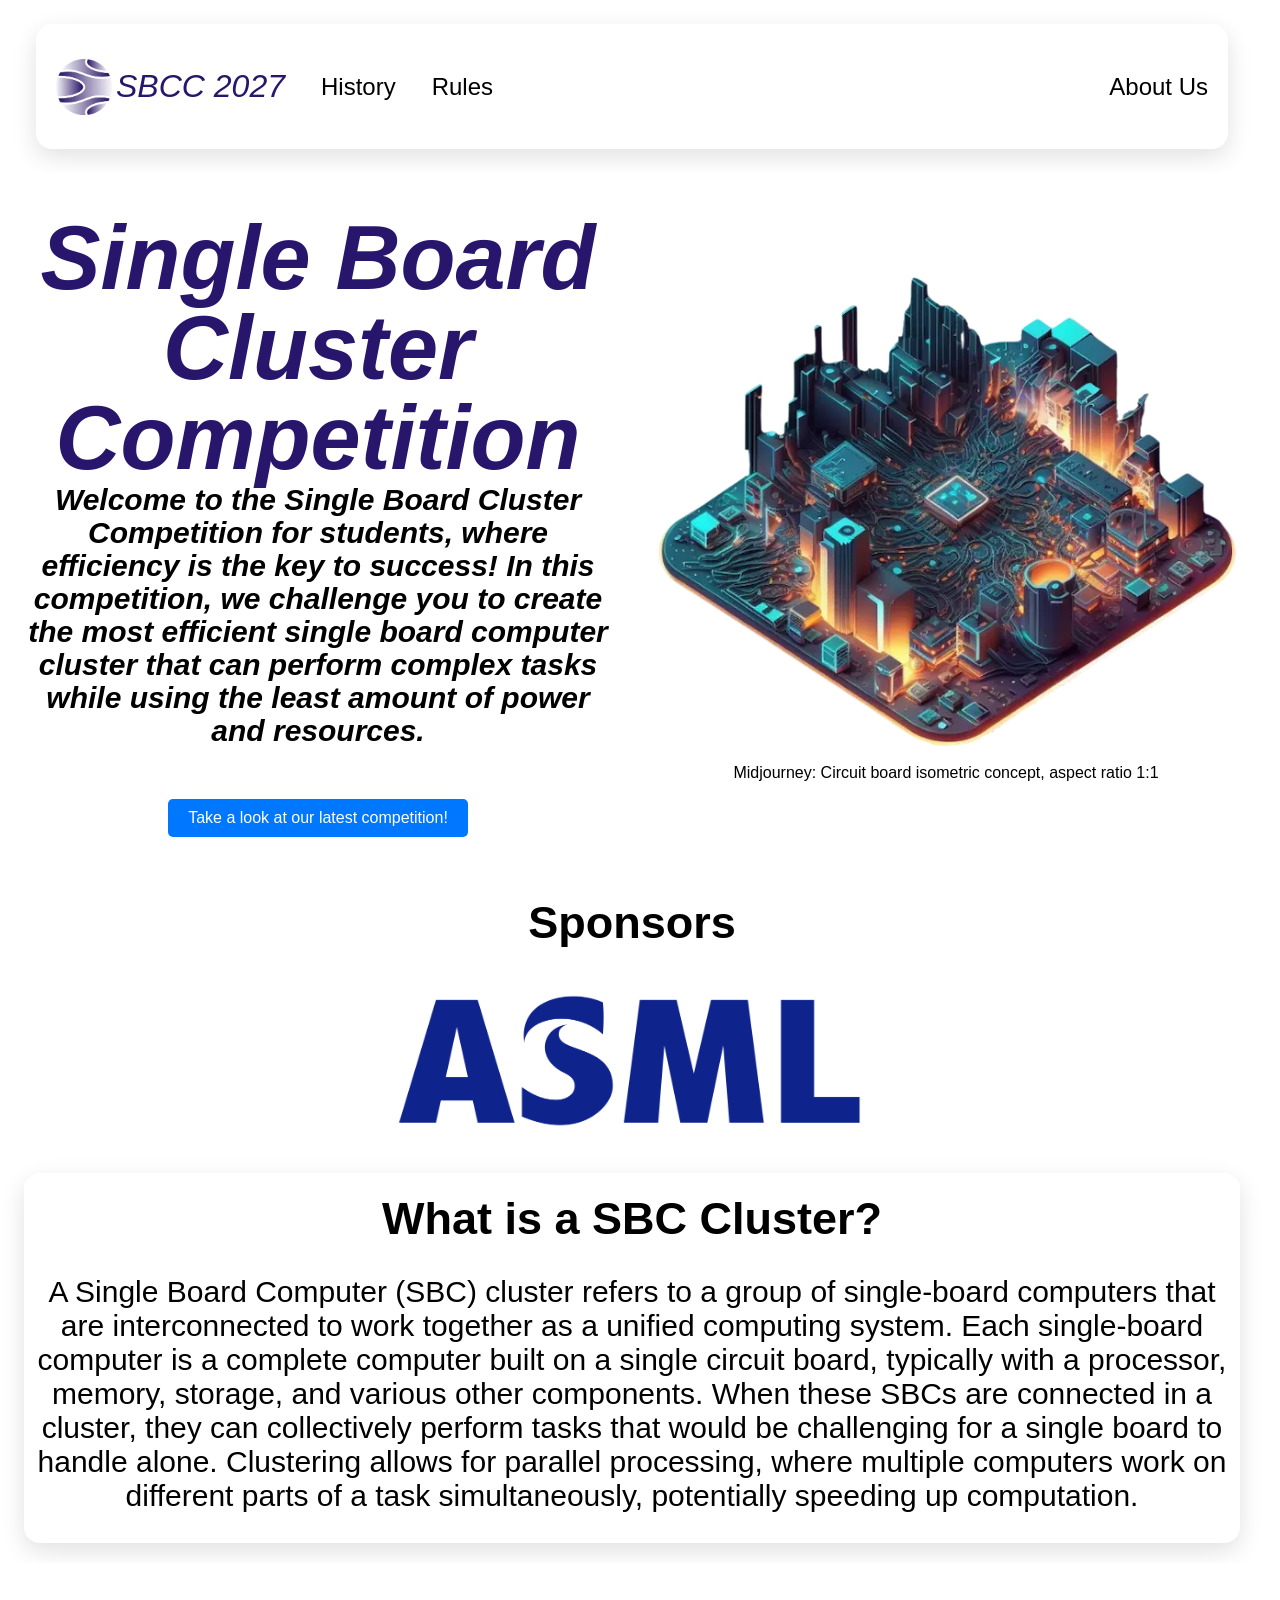
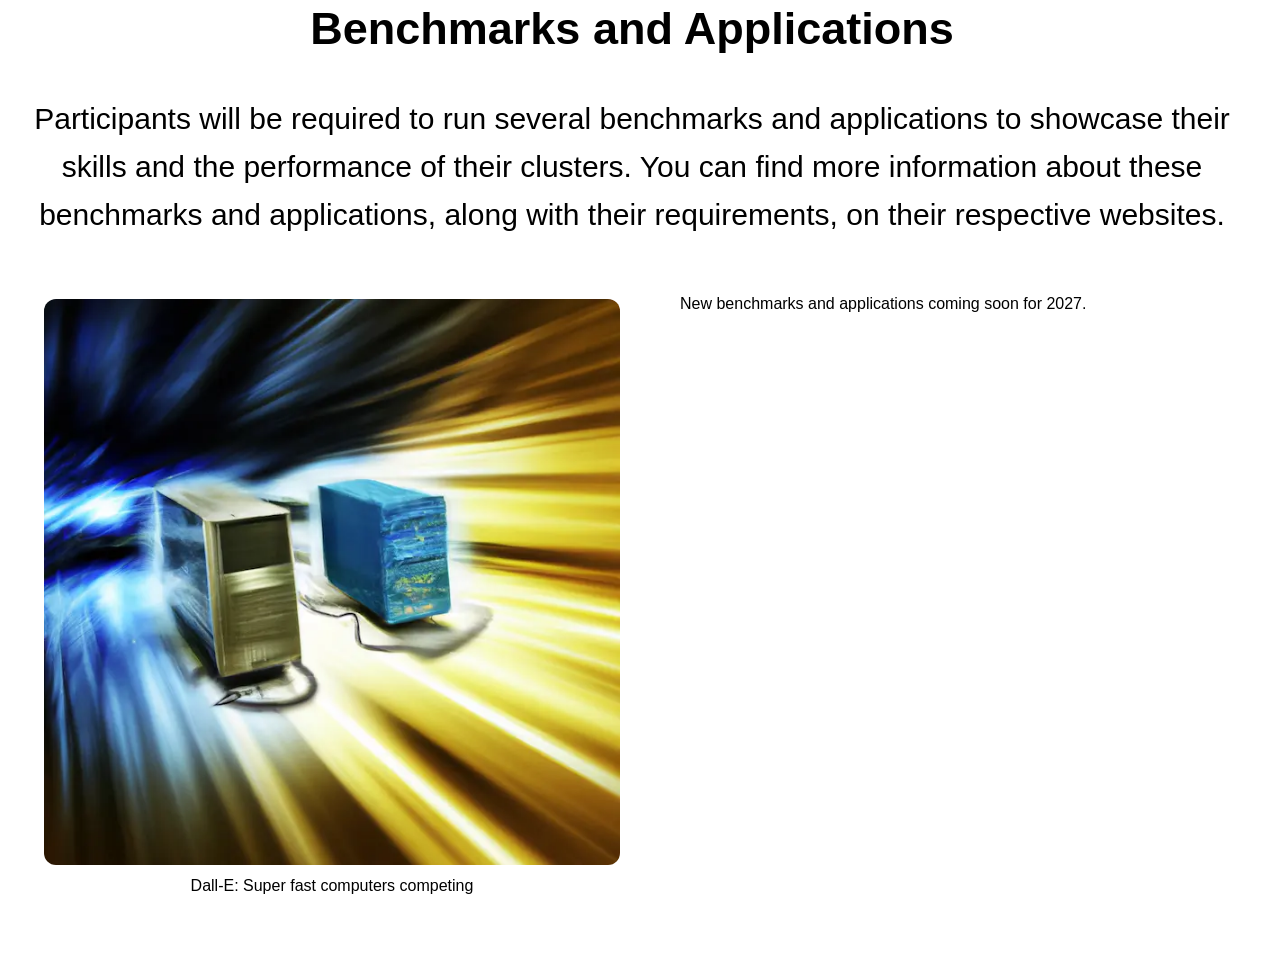
<file: index.html>
<!DOCTYPE html>
<html>
  <head>
    <meta http-equiv="refresh" content="0; url='main-page.html'" />
  </head>
  <body>
    <p>Please wait, redirecting to <a href="main-page.html">main-page.html</a>...</p>
  </body>
</html>
</file>
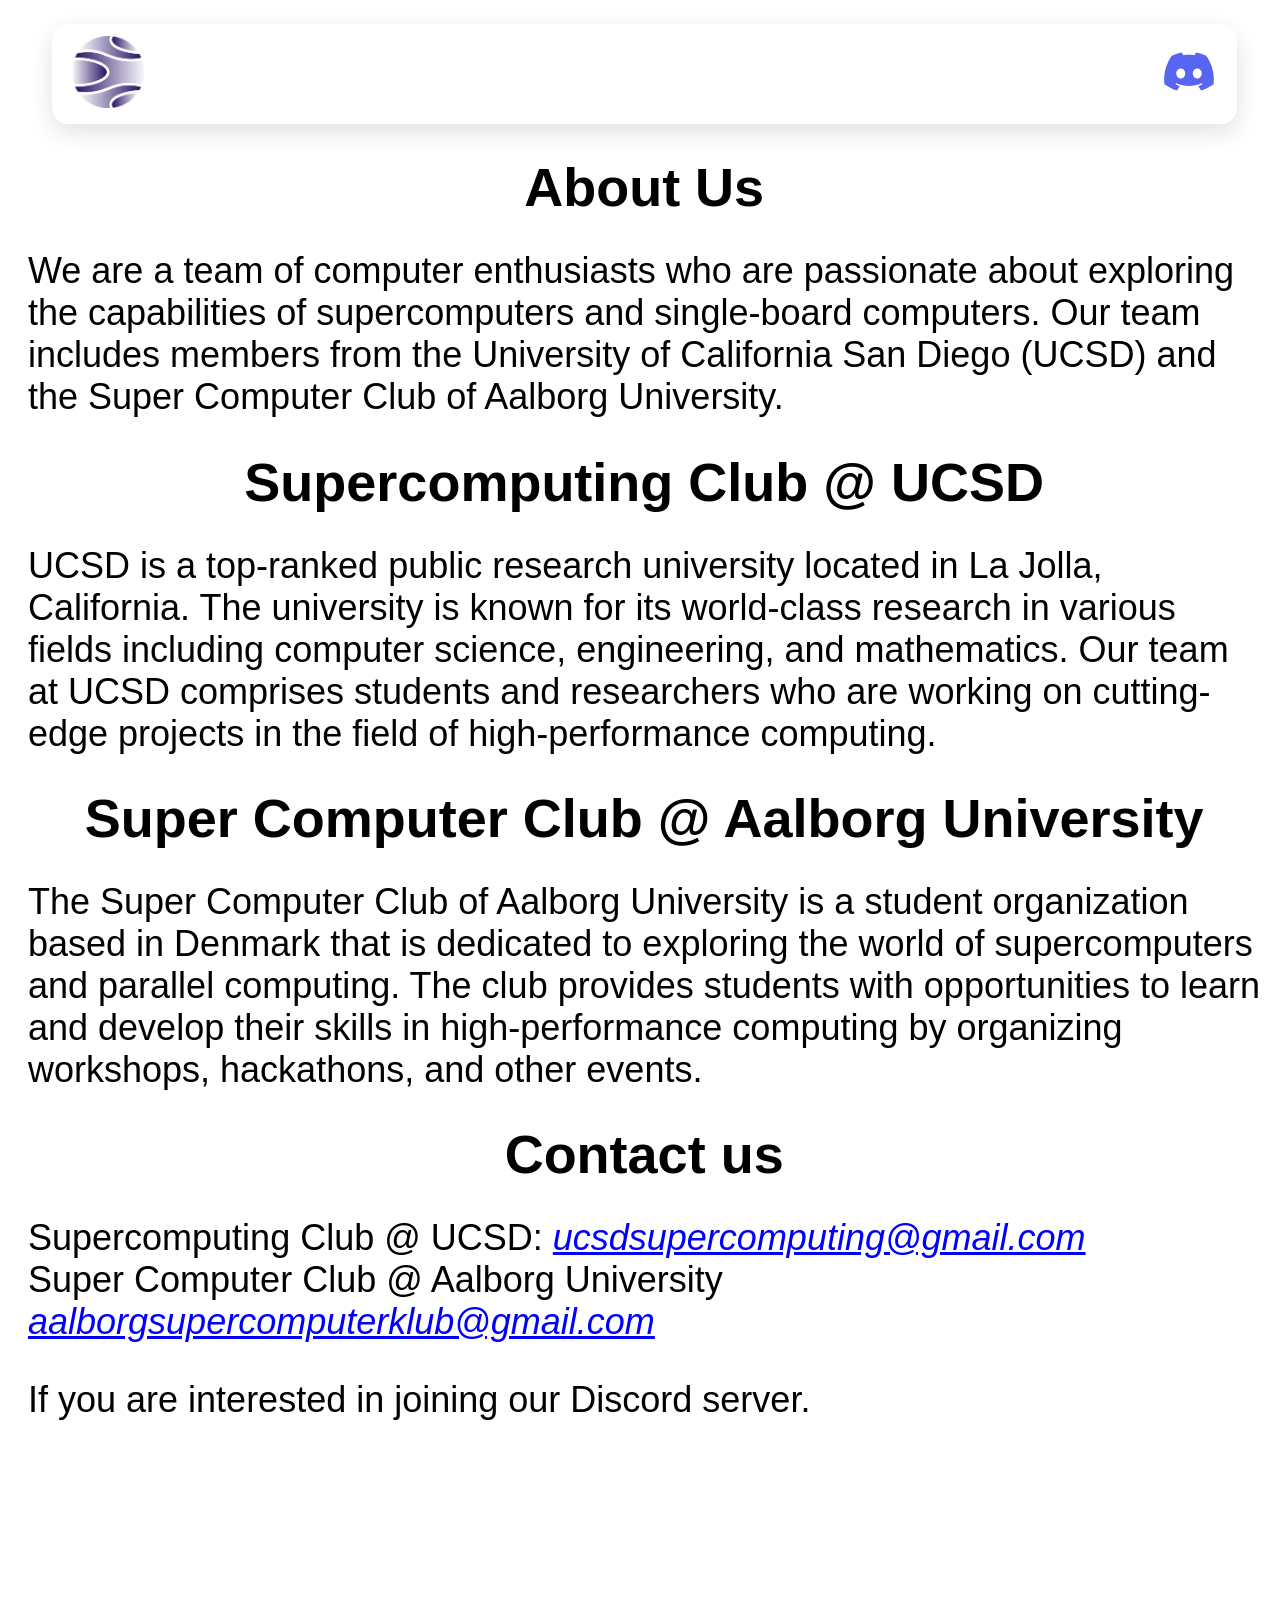
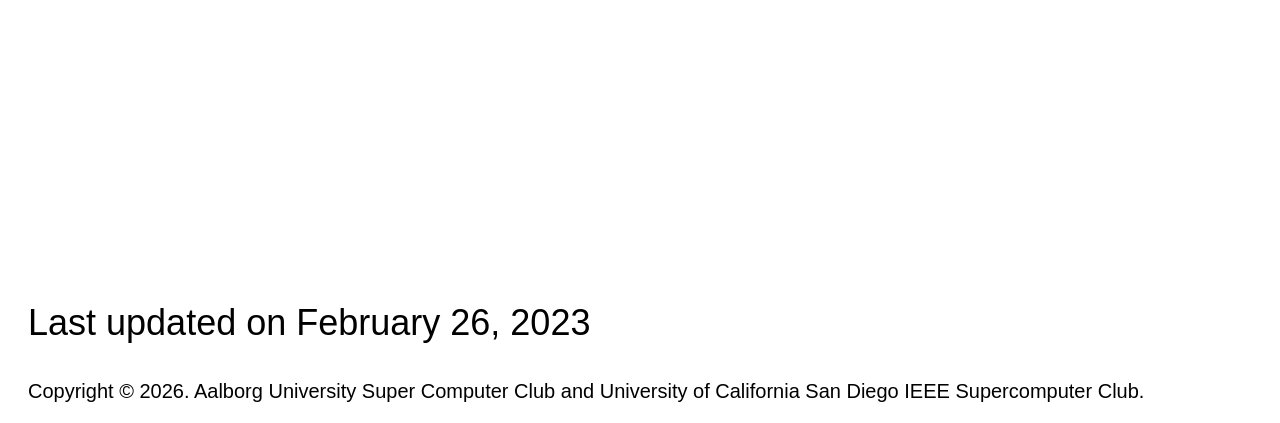
<file: about-us-page.html>
<!DOCTYPE html>
<html>
    <head>
        <meta charset = "UTF-8">
        <meta name = "description" content = "Rules for SBCC">
        <link rel = "icon" href = "./assets/favicon.jpg">
        <link rel="stylesheet" href = "./css/about-us-page.css">
        <script src="./components/about-us.js" defer></script>
        <title>About Us</title>
    </head>
    <body>
        <nav>
            <a href="./main-page.html">
                <img src="./assets/favicon.jpg">
            </a>
            <div>
                <!--
                    <a href="https://github.com/Single-Board-Cluster-Competition/new-sbcc-site">
                        <img src="./assets/github-logo.svg">
                    </a>
                -->
                <a href="https://discord.gg/A4yjvrhKHe">
                    <img src="./assets/discord-logo.svg">
                </a>
            </div>
        </nav>
        <h1>
            About Us
        </h1>
        <p>
            We are a team of computer enthusiasts who are passionate about exploring the capabilities of supercomputers and single-board computers. Our team includes members from the University of California San Diego (UCSD) and the Super Computer Club of Aalborg University.
        </p>
        <h1>
            Supercomputing Club @ UCSD
        </h1>
        <p>
            UCSD is a top-ranked public research university located in La Jolla, California. The university is known for its world-class research in various fields including computer science, engineering, and mathematics. Our team at UCSD comprises students and researchers who are working on cutting-edge projects in the field of high-performance computing.
        </p>
        <h1>
            Super Computer Club @ Aalborg University
        </h1>
        <p>
            The Super Computer Club of Aalborg University is a student organization based in Denmark that is dedicated to exploring the world of supercomputers and parallel computing. The club provides students with opportunities to learn and develop their skills in high-performance computing by organizing workshops, hackathons, and other events.
        </p>
        <h1>
            Contact us
        </h1>
        <!--
        <h2>
            Emails
        </h2>
        -->
        <p id="emails">
            Supercomputing Club @ UCSD: <a href="ucsdsupercomputing@gmail.com">ucsdsupercomputing@gmail.com</a>
            <br>
            Super Computer Club @ Aalborg University <a href="aalborgsupercomputerklub@gmail.com">aalborgsupercomputerklub@gmail.com</a>
        </p>
        <section id="join-us">
            <p>
                If you are interested in joining our Discord server.
            </p>
            <a href="https://discord.gg/A4yjvrhKHe">
                <img src="./assets/join-us-on-discord.svg">
            </a>
        </section>
        <!--
            <iframe src="https://discord.com/widget?id=1462340210120720386&theme=dark" width="350" height="500" allowtransparency="true" frameborder="0" sandbox="allow-popups allow-popups-to-escape-sandbox allow-same-origin allow-scripts"></iframe>
        -->
        <p>
            Last updated on <time>February 26, 2023</time>
        </p>
        <footer>
            <p>
                Copyright © 2026. Aalborg University Super Computer Club and University of California San Diego IEEE Supercomputer Club.
            </p>
        </footer>
    </body>
</html>
</file>
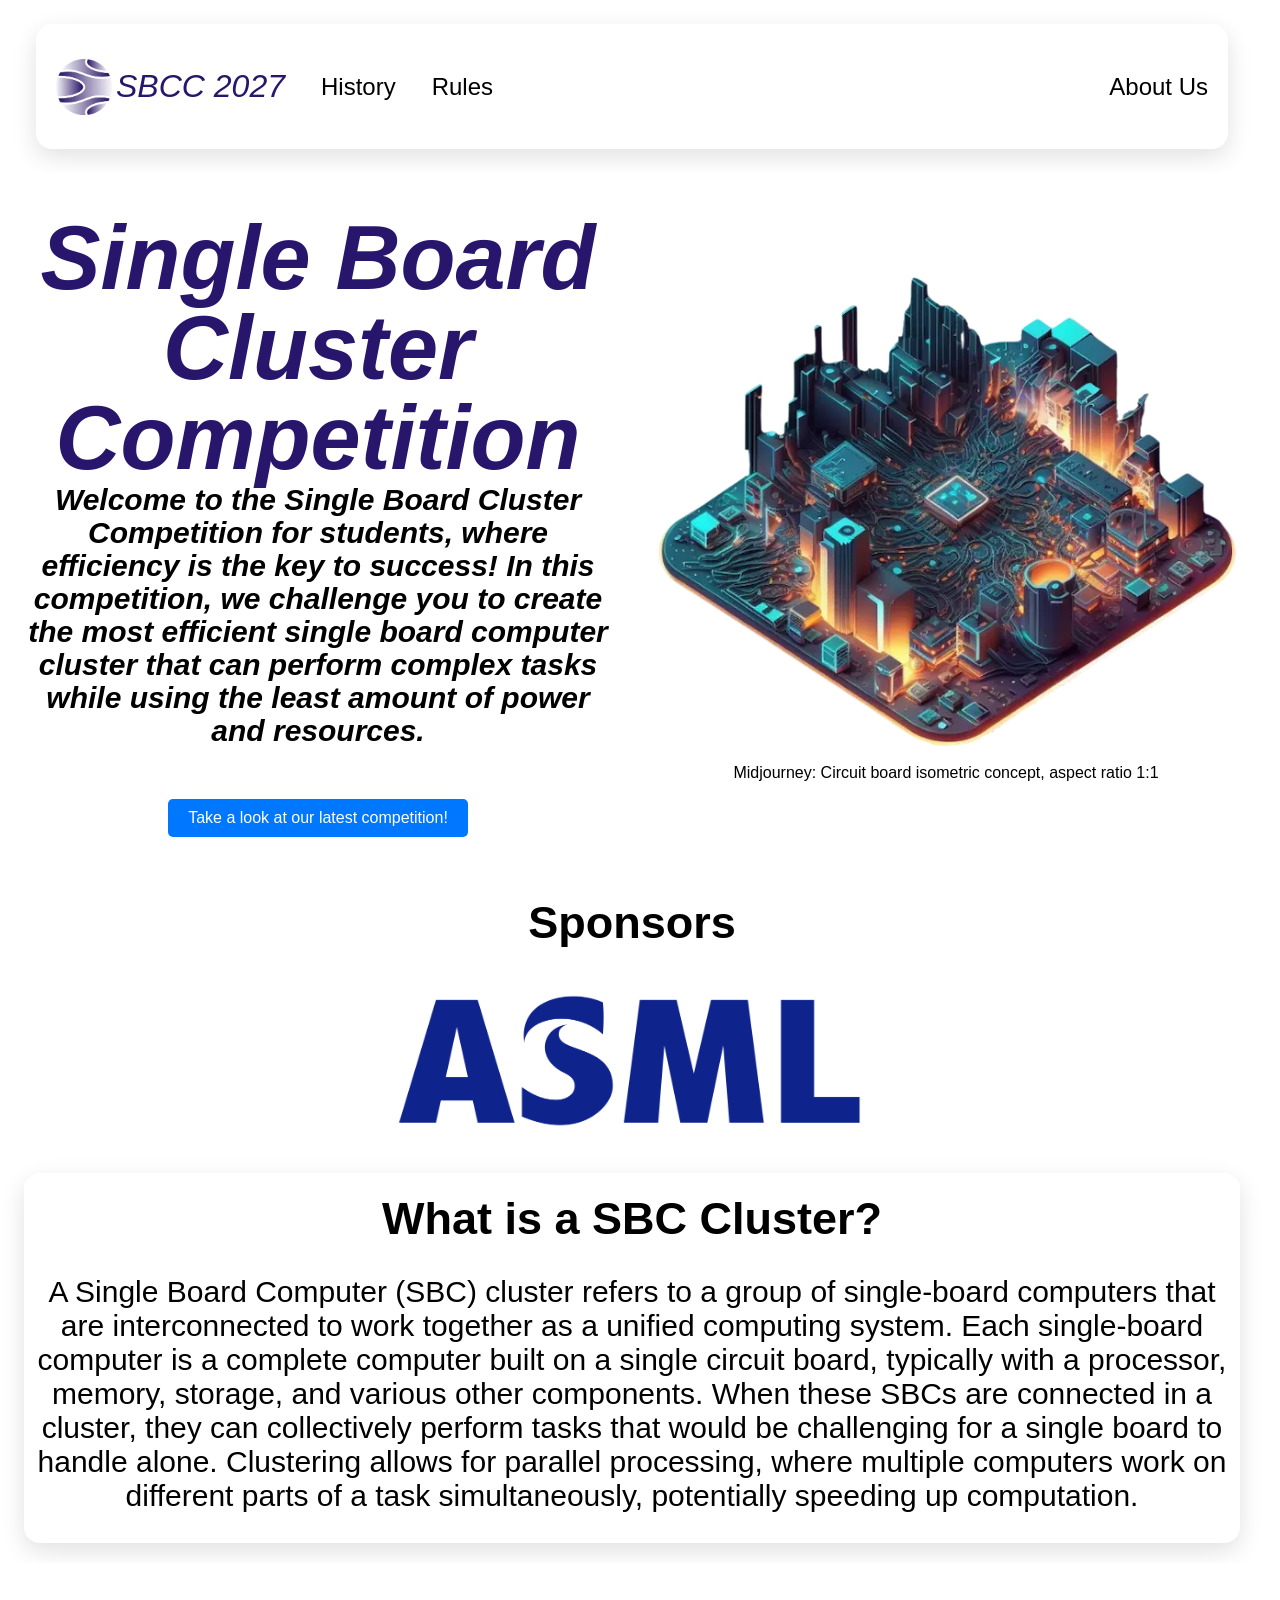
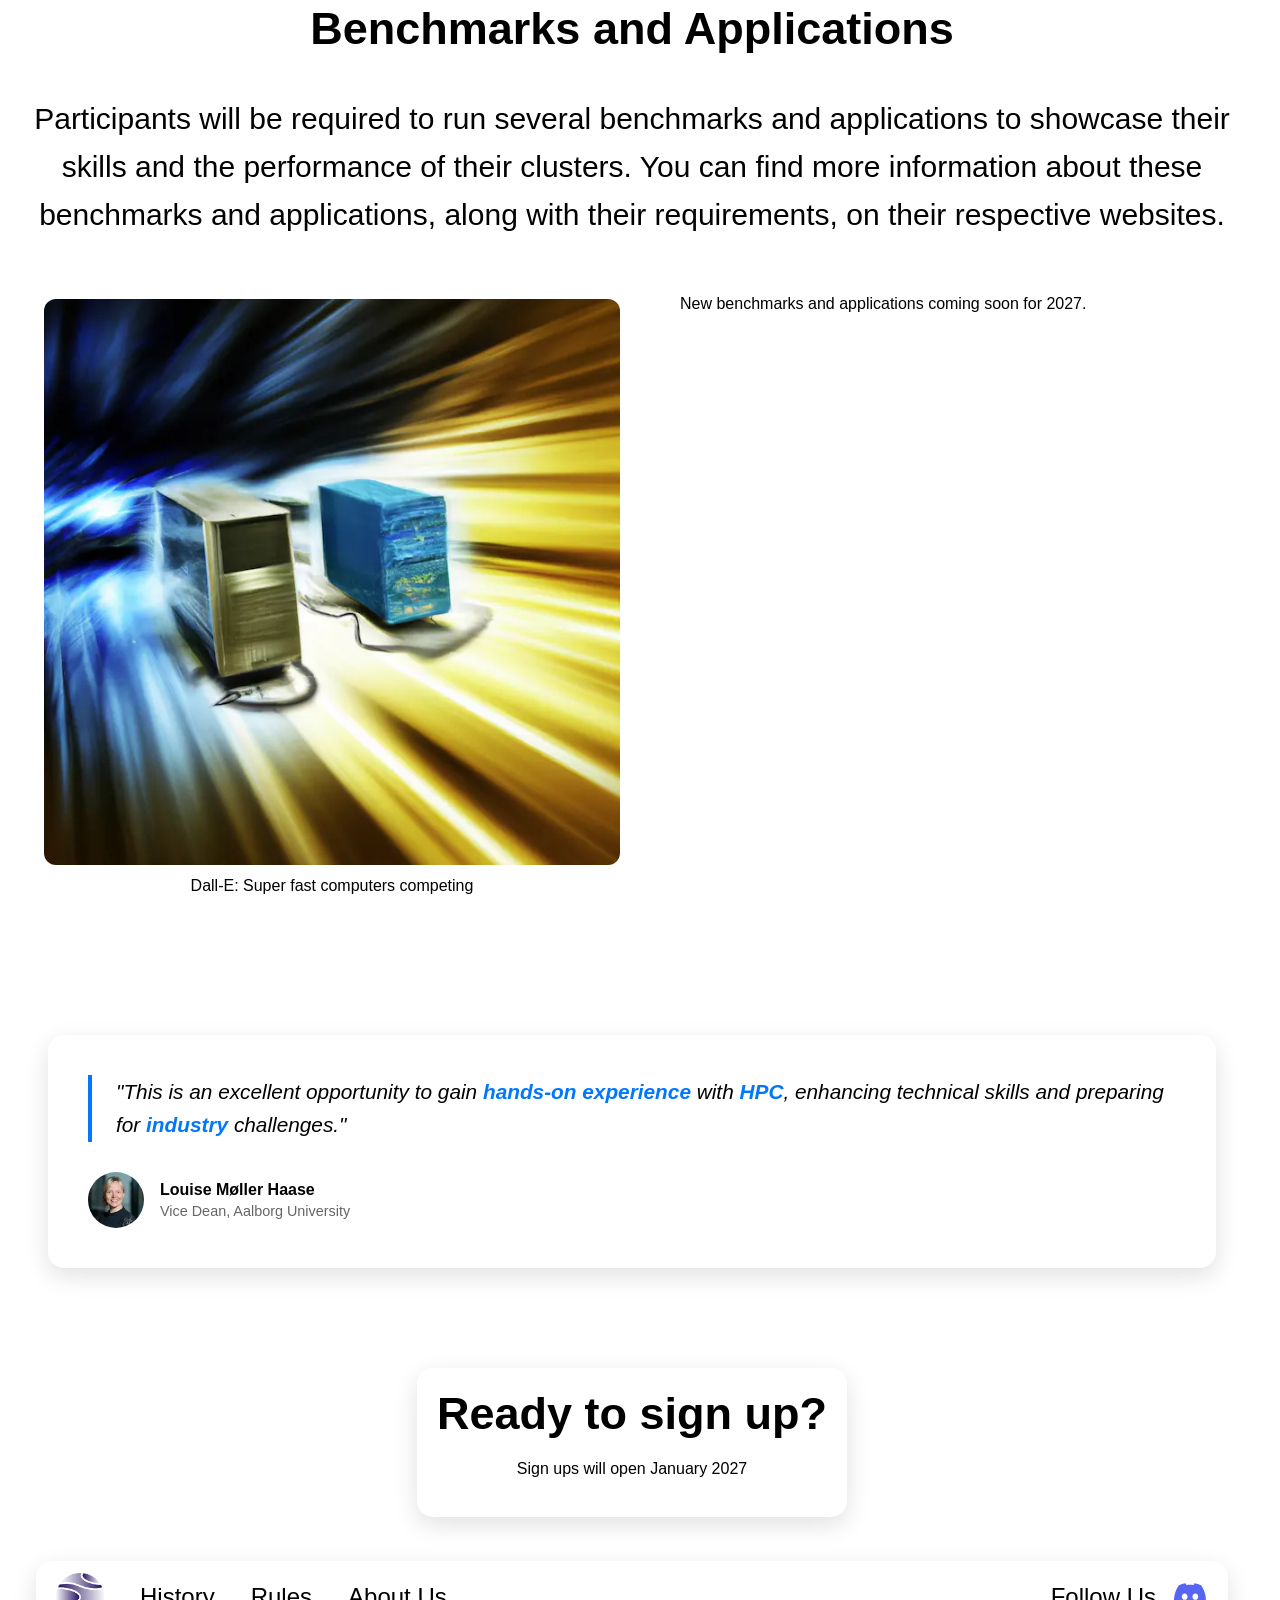
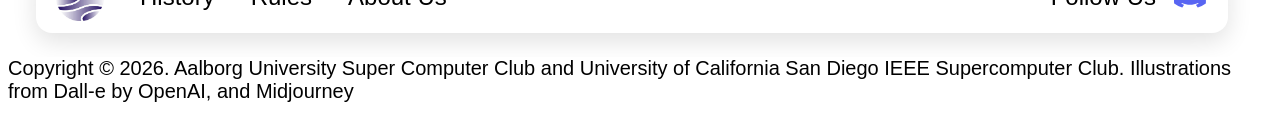
<file: main-page.html>
<!DOCTYPE html>
<html>
    <head>
        <meta charset = "UTF-8">
        <meta name = "description" content = "Single Board Cluster Competition">
        <link rel = "icon" href = "./assets/favicon.jpg">
        <link rel="stylesheet" href="./css/main-page.css">
        <title>Single Board Cluster Competition</title>
    </head>
    <body>
        <nav id="top-nav">
            <a href="">
                <img src="./assets/favicon.jpg">
                <p>SBCC 2027</p>
            </a>
            <a href="./history-page.html">
                History
            </a>
            <a href="./rules-page.html">
                Rules
            </a>
            <a href="./about-us-page.html">
                About Us
            </a>
            <!-- Registration will reopen for the 2027 competition.
            <a href="https://forms.gle/pAEo8AmfPjFDCdcY8">
                <button>
                    Register ↗
                </button>
            </a>
            -->
        </nav>
        <main>
            <section id="introduction">
                <div>
                    <h1>
                        Single Board Cluster Competition

                    <p>
                        Welcome to the Single Board Cluster Competition for students, where efficiency is the key to success! 
                        In this competition, we challenge you to create the most efficient single board computer cluster that can perform complex tasks while using the least amount of power and resources.
                    </p>
                    <a href="https://single-board-cluster-competition.github.io/sbcc26-competition-site/">
                        <button>
                            Take a look at our latest competition!
                        </button>
                    </a>
                </div>
                <div>
                    <img src="./assets/sbc-logo.webp">
                    <caption>
                        Midjourney: Circuit board isometric concept, aspect ratio 1:1
                    </caption>
                </div>
            </section>
            <section id="sponsors">
                <h2>
                    Sponsors
                </h2>
                <div>
                    <a href="https://www.asml.com/">
                        <img src="./assets/sponsors/asml-logo.png">
                    </a>
                </div>
            </section>
            <!--
                 <section id="cluster-requirements">
                    <h2>
                        Cluster Requirements
                    </h2>
                    <p>
                        To ensure a level playing field for all participants, the competition has a few rules and requirements. 
                        Participants are not allowed to use Apple M1-M4 processors, and their clusters must have a minimum of 4 sockets. 
                        MPI is required, and there is a power limit of <b>250 watts</b> and a cost limit of <b>$6,000</b>.
                    </p>
                </section>
            -->
            <section id="sbc-cluster">
                <h2>
                    What is a SBC Cluster?
                </h2>
                <p>
                    A Single Board Computer (SBC) cluster refers to a group of single-board computers that are interconnected to work together as a unified computing system. 
                    Each single-board computer is a complete computer built on a single circuit board, typically with a processor, memory, storage, and various other components. 
                    When these SBCs are connected in a cluster, they can collectively perform tasks that would be challenging for a single board to handle alone. 
                    Clustering allows for parallel processing, where multiple computers work on different parts of a task simultaneously, potentially speeding up computation.
                </p>
            </section>
            <!--
                <section>
                    <h2>
                        When and Where?
                    </h2>
                    <p>
                        Date: 
                        Remote participation is also possible.
                    </p>
                </section>
            -->
            <section id="bench-apps">
                <h2>
                    Benchmarks and Applications
                </h2>
                <p>
                    Participants will be required to run several benchmarks and applications to showcase their skills and the performance of their clusters. 
                    You can find more information about these benchmarks and applications, along with their requirements, on their respective websites.
                </p>
                <div id="bench-apps-content">
                    <div>
                        <img src="./assets/Dall-E.webp">
                        <caption>
                            Dall-E: Super fast computers competing
                        </caption>
                    </div>
                    <div>
                        <!-- Previous competition benchmarks and applications.
                        <details>
                            <summary>
                                High Performance Linpack (HPL)
                            </summary>
                            <p>
                                A Portable Implementation of the High-Performance Linpack Benchmark for Distributed-Memory Computers
                                <br>
                                Link: 
                                <a href="https://www.netlib.org/benchmark/hpl/">
                                    https://www.netlib.org/benchmark/hpl/
                                </a> 
                            </p>
                        </details>
                        <details>
                            <summary>
                                D-LLAMA
                            </summary>
                            <p>
                                Tensor parallelism is all you need. Run LLMs on an AI cluster at home using any device.
                                <br>
                                Link: 
                                <a href="https://github.com/b4rtaz/distributed-llama">
                                    https://github.com/b4rtaz/distributed-llama
                                </a> 
                            </p>
                        </details>
                        <details>
                            <summary>
                                MDTest
                            </summary>
                            <p>
                                Evaluates parallel file system metadata performance on POSIX-compliant systems.
                                <br>
                                Link: 
                                <a href="https://wiki.lustre.org/MDTest">
                                    https://wiki.lustre.org/MDTest
                                </a> 
                            </p>
                        </details>
                        <details>
                            <summary>
                                IQ-TREE
                            </summary>
                            <p>
                                Phylogenomic analysis for massive datasets using complex evolutionary models.
                                <br>
                                Link: 
                                <a href="https://github.com/iqtree/iqtree2">
                                    https://github.com/iqtree/iqtree2
                                </a> 
                            </p>
                        </details>
                        <details>
                            <summary>
                                Mystery application
                            </summary>
                            <p>
                                A mystery application that will be revealed at the start of competition.
                                <br>
                                Link: 
                                <a href="./mystery.html">
                                    https://sbcc.sdsc.edu/mystery.html
                                </a> 
                            </p>
                        </details>
                        -->
                        <p>
                            New benchmarks and applications coming soon for 2027.
                        </p>
                    </div>
                </div>
            </section>
            <!-- FAQ content will be updated for the 2027 competition.
            <section id="faq">
                <h2>
                    Frequently Asked Questions (FAQ)
                </h2>
                <p>
                    We will be updating this section with more questions and answers as they arise.
                </p>
                <details>
                    <summary>
                        When and where is it?
                    </summary>
                    <p>
                        The competition will be held virtually from April 9th - 11th 2026. 
                    </p>
                </details>
                <details>
                    <summary>
                        What is the price limit for the hardware?
                    </summary>
                    <p>
                        6000 USD MSRP
                    </p>
                </details>
                <details>
                    <summary>
                        What is the power limit for the cluster?
                    </summary>
                    <p>
                        250 Watts
                    </p>
                </details>
                <details>
                    <summary>
                        When is the deadline for sign up?
                    </summary>
                    <p>
                        The application deadline is on the 2nd of February 2026. 
                        Your real deadline is getting hardware, and setting it up in time. 
                        After sign up you need to submit a proposal for the hardware you're going to use by the 23rd of February 2026.
                    </p>
                </details>
                <details>
                    <summary>
                        How many students can be in a team? 
                        Do all members need to be undergraduates and/or from the same university?
                    </summary>
                    <p>
                        Each team should have 4-8 members. 
                        Teams are welcome to have students from different universities. 
                        We ask that all students officially competing are undergraduates unless you are unable to meet the minimum number of team members 
                        (in this case, please reach out to the organizers prior to submitting the team application).
                    </p>
                </details>
                <details>
                    <summary>
                        Does the SBCC Committee purchase or provide hardware for the participating teams?
                    </summary>
                    <p>
                        No, each team is expected to provide their own hardware. 
                        The goal of the price limit is to encourage more hardware diversity. 
                    </p>
                </details>
            </section>
            -->
            <section id="quote">
                <blockquote>
                    "This is an excellent opportunity to gain <b>hands-on experience</b> with <b>HPC</b>, enhancing technical skills and preparing for <b>industry</b> challenges."
                </blockquote>
                <div id="quote-person">
                    <img src="./assets/Haase.png">
                    <p>
                        Louise Møller Haase
                        <span>
                            Vice Dean, Aalborg University
                        </span>
                    </p>
                </div>
            </section>
            <section id="sign-up">
                <h2>
                    Ready to sign up?
                </h2>
                <p>
                    Sign ups will open January 2027
                </p>
                <!-- Sign-up button will be reactivated when 2027 registration opens.
                <a href="https://forms.gle/pAEo8AmfPjFDCdcY8">
                    <button>
                            Sign up now
                    </button>
                </a>
                -->
            </section>
        </main>
        <footer>
            <nav id="bottom-nav">
                <a href="">
                    <img src="./assets/favicon.jpg">
                </a>
                <a href="./history-page.html">
                    History
                </a>
                <a href="./rules-page.html">
                    Rules
                </a>
                <a href="./about-us-page.html">
                    About Us
                </a>
                <div>
                    <p>
                        Follow Us
                    </p>
                    <!--
                        <a href="https://github.com/Single-Board-Cluster-Competition/new-sbcc-site">
                            <img src="./assets/github-logo.svg">
                        </a>
                    -->
                    <a href="https://discord.gg/A4yjvrhKHe">
                        <img src="./assets/discord-logo.svg">
                    </a>
                </div>
            </nav>
            <p>
                Copyright © 2026. Aalborg University Super Computer Club and University of California San Diego IEEE Supercomputer Club. Illustrations from Dall-e by OpenAI, and Midjourney
            </p>
        </footer>
    </body>
</html>
</file>
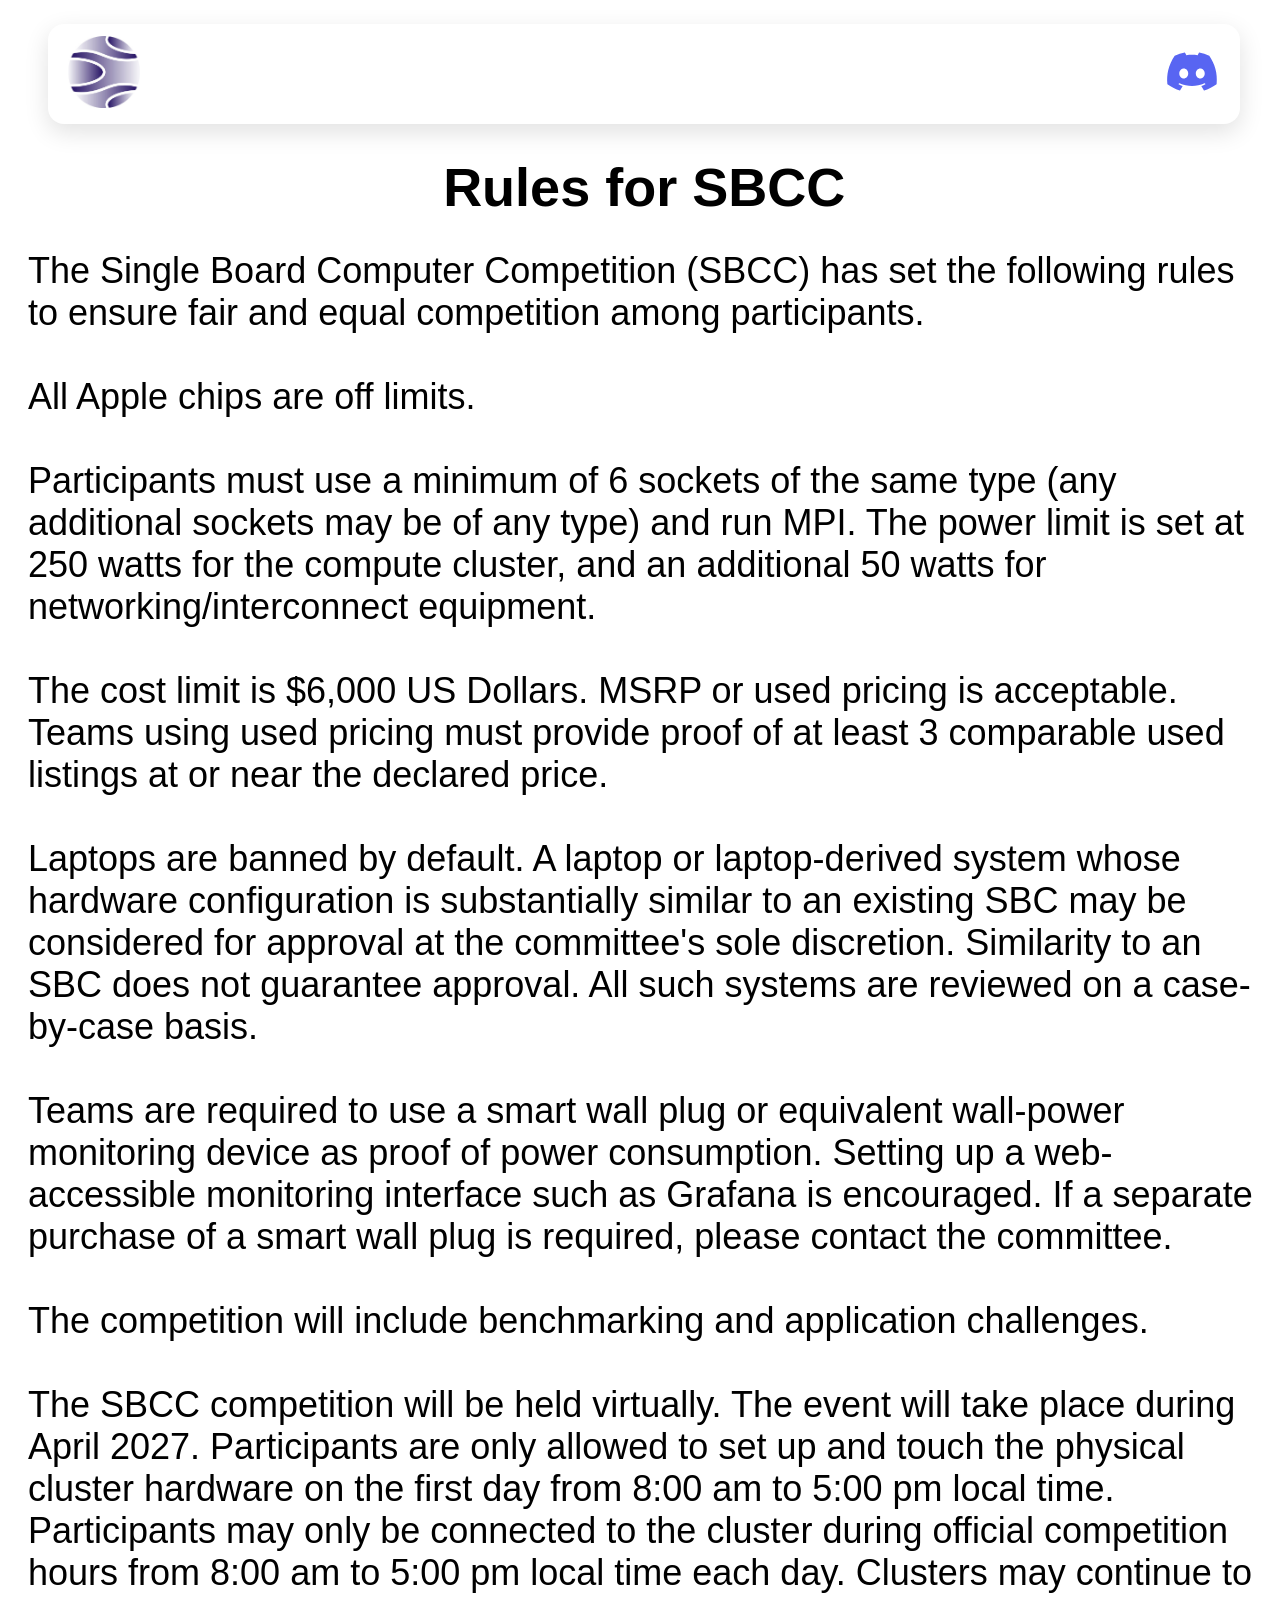
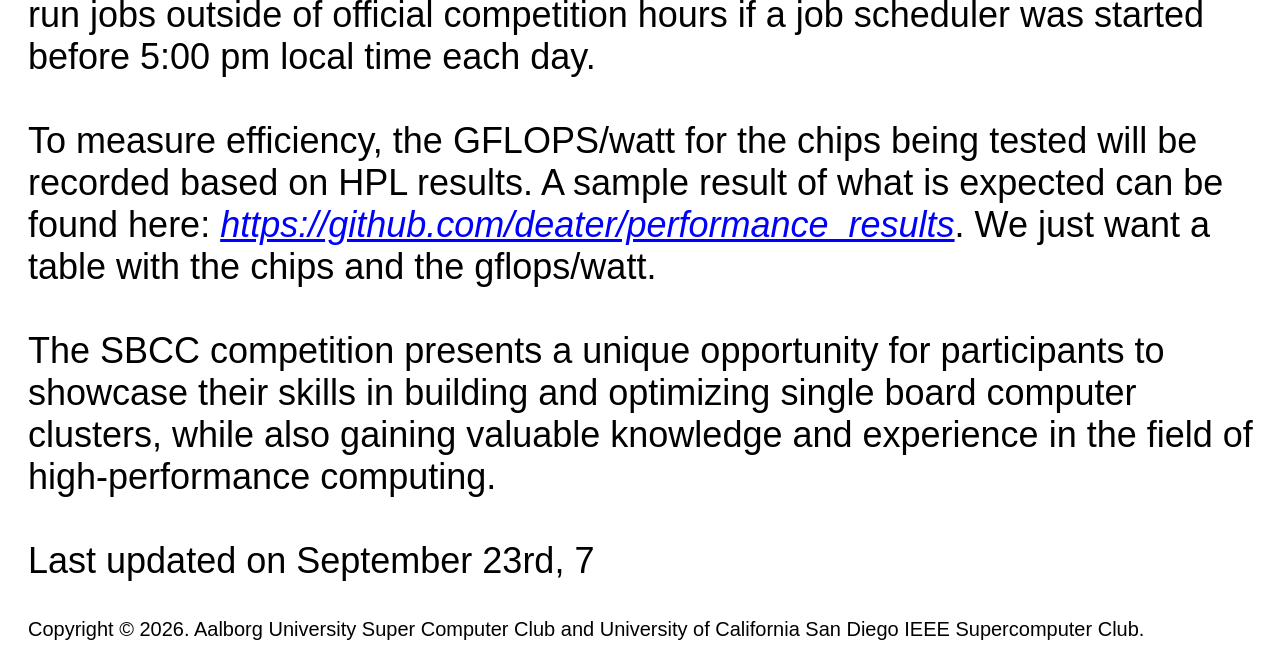
<file: rules-page.html>
<!DOCTYPE html>
<html>
    <head>
        <meta charset = "UTF-8">
        <meta name = "description" content = "Rules for SBCC">
        <link rel = "icon" href = "./assets/favicon.jpg">
        <link rel="stylesheet" href="./css/rules-page.css">
        <title>Rules for SBCC</title>
    </head>
    <body>
        <nav>
            <a href="./main-page.html">
                <img src="./assets/favicon.jpg" alt="SBCC logo linking to the home page">
            </a>
            <div>
                <!--
                    <a href="https://github.com/Single-Board-Cluster-Competition/new-sbcc-site">
                        <img src="./assets/github-logo.svg" alt="SBCC GitHub page">
                    </a>
                -->
                <a href="https://discord.gg/A4yjvrhKHe">
                    <img src="./assets/discord-logo.svg" alt="Join the SBCC Discord server">
                </a>
            </div>
        </nav>
        <h1>
            Rules for SBCC
        </h1>
        <p>
            The Single Board Computer Competition (SBCC) has set the following rules to ensure fair and equal competition among participants. 
            <br><br>
            All Apple chips are off limits.
            <br><br>
            Participants must use a minimum of 6 sockets of the same type (any additional sockets may be of any type) and run MPI. 
            The power limit is set at 250 watts for the compute cluster, and an additional 50 watts for networking/interconnect equipment.
            <br><br>
            The cost limit is $6,000 US Dollars. MSRP or used pricing is acceptable. 
            Teams using used pricing must provide proof of at least 3 comparable used listings at or near the declared price.
            <br><br>
            Laptops are banned by default. 
            A laptop or laptop-derived system whose hardware configuration is substantially similar to an existing SBC may be considered for approval at the committee's sole discretion. 
            Similarity to an SBC does not guarantee approval. All such systems are reviewed on a case-by-case basis.
            <br><br>
            Teams are required to use a smart wall plug or equivalent wall-power monitoring device as proof of power consumption. 
            Setting up a web-accessible monitoring interface such as Grafana is encouraged. If a separate purchase of a smart wall plug is required, please contact the committee.
            <br><br>
            The competition will include benchmarking and application challenges.
            <br><br>
            The SBCC competition will be held virtually. 
            The event will take place during April 2027. 
            Participants are only allowed to set up and touch the physical cluster hardware on the first day from 8:00 am to 5:00 pm local time. 
            Participants may only be connected to the cluster during official competition hours from 8:00 am to 5:00 pm local time each day. 
            Clusters may continue to run jobs outside of official competition hours if a job scheduler was started before 5:00 pm local time each day. 
            <br><br>
            To measure efficiency, the GFLOPS/watt for the chips being tested will be recorded based on HPL results. 
            A sample result of what is expected can be found here: <a href="https://github.com/deater/performance_results">https://github.com/deater/performance_results</a>. 
            We just want a table with the chips and the gflops/watt. 
            <br><br>
            The SBCC competition presents a unique opportunity for participants to showcase their skills in building and optimizing single board computer clusters, while also gaining valuable knowledge and experience in the field of high-performance computing.
            <br><br>
            Last updated on <time>September 23rd, 7</time>
        </p>
        <footer>
            <p>
                Copyright © 2026. Aalborg University Super Computer Club and University of California San Diego IEEE Supercomputer Club.
            </p>
        </footer>
    </body>
</html>
</file>
<file: css/about-us-page.css>
:root {
    --bg-color: white;
    --text-color: black;
    --shadow-color: rgba(0, 0, 0, 0.12);
}

@media (prefers-color-scheme: dark) {
    :root {
        --bg-color: #171717;
        --text-color: #f5f5f5;
        --shadow-color: rgba(245, 245, 245, 0.12);
    }
}

* {
    background-color: var(--bg-color);
    color: var(--text-color);
    font-family: Helvetica;
}

body {
    width: 99.4%;
}

nav {
    width: 90%;
    margin: 24px auto;
    padding: 12px 20px;

    display: flex;
    align-items: center;
    justify-content: space-between;

    background: var(--bg-color);
    border-radius: 16px;
    box-shadow: 0 8px 24px var(--shadow-color);
}

/* Logo */
nav > a img {
    height: 72px;
    width: 72px;
}

/* Socials icon group */
nav > div {
    display: flex;
    align-items: center;
    gap: 14px;
}

nav > div a {
    display: flex;
    align-items: center;
    justify-content: center;
}

nav > div img {
    width: 56px;
    height: 56px;
    transition: transform 0.2s ease;
}

/* Hover effects */
nav > div a:hover img {
    transform: translateY(-2px);
}

nav > a:hover img {
    transform: translate(-2px);
}

h1 {
    text-align: center;
    font-size: clamp(4vh,250px,6vh);
    line-height: 1; 
}

p {
    margin-left: 20px;
    margin-right: 20px;
    font-size: clamp(2vh,150px,4vh);
}

p a {
    color: blue;
    font-style: italic;
}

#emails {
    font-size: clamp(25px,50px,4vh);
}

#join-us img {
    margin-left: 20px;
    width: 40vw;
    height: auto;
}

footer p {
    font-size: 20px;
}

#ad-popup {
  position: fixed;
  bottom: 20px;
  right: -50vw; /* hidden off-screen */
  width: 50vw;
  height: 50vh;
  padding: 16px;
  background: var(--bg-color);
  color: var(--text-color);
  font-family: Arial, sans-serif;
  border-radius: 8px;
  box-shadow: 0 6px 18px rgba(0, 0, 0, 0.3);
  z-index: 9999;
  transition: right 0.4s ease-in-out;
}

#ad-popup.show {
  right: 20px;
}

#ad-popup h3 {
  padding-top: 25px;
  text-align: center;
  width: 100%;
  font-size: clamp(1em, 3cqw, 2em);
  margin: 5px;
}

#ad-popup p {
  margin: 0 0 12px;
  font-size: 14px;
}

#ad-popup img {
  align-self: center;
  margin-top: 5px;
  max-height: 35vh;
}

#ad-popup-close {
  position: absolute;
  top: 5px;
  right: 5px;
  cursor: pointer;
  font-weight: bold;
  font-size: 25px;
}
</file>
<file: css/main-page.css>
:root {
    --bg-color: white;
    --text-color: black;
    --shadow-color: rgba(0, 0, 0, 0.12);
    --logo-color: #28166C;
}

/* Detect dark mode */
@media (prefers-color-scheme: dark) {
    :root {
        --bg-color: #171717;
        --text-color: #f5f5f5;
        --shadow-color: rgba(245, 245, 245, 0.12);
        --logo-color: #D0CCDD;
    }
}

* {
    background-color: var(--bg-color);
    color: var(--text-color);
    font-family: Helvetica;
}

body {
    width: 97.5%;
}

/* Top navigation container */
#top-nav {
    width: 90vw;
    margin: 24px auto;
    padding: 12px 20px;

    display: flex;
    align-items: center;
    justify-content: space-between;
    gap: 36px;

    background: var(--bg-color);
    border-radius: 16px;
    box-shadow: 0 8px 24px var(--shadow-color);
}

/* All links */
#top-nav > a {
    font-size: 24px;
    text-decoration: none;
    color: var(--text-color);
    font-weight: 500;
    transition: color 0.2s ease;
}

/* Hover */
#top-nav > a:hover {
    color: #0077ff;
    transform: translateY(-2px);
}

/* Logo */
#top-nav > a:first-child {
    display: flex;
    align-items: center;
    gap: 4px;
}

#top-nav > a > p {
    margin-left: 0;
    font-size: 32px;
    font-style: oblique;
    font-family: Impact, Haettenschweiler, 'Arial Narrow Bold', sans-serif;
    color: var(--logo-color);
}

/* Logo image */
#top-nav > a:first-child img {
    height: 56px;
    width: 56px;
    border-radius: 8px;
}

/* Register button */
#top-nav > a:last-child {
    margin-left: auto; /* push button to right */
}

#top-nav button {
    padding: 10px 22px;
    font-size: 24px;
    font-weight: 600;

    border: none;
    border-radius: 999px;
    cursor: pointer;

    background: linear-gradient(135deg, #0077ff, #005bb5);
    color: #ffffff;

    transition: transform 0.2s ease;
}

main {
    display: flex; 
    flex-direction: column; 
    align-items: center; 
    justify-content: flex-start; 
}

h1 {
    font-size: 10vh;
    line-height: 1; 
    text-align: center; 
    margin: 0;
    font-style: oblique;
    font-family: Impact, Haettenschweiler, 'Arial Narrow Bold', sans-serif;
    color: var(--logo-color);
}

h2 {
    font-size: 5vh;
    text-align: center;
    margin-top: 20px;
    margin-bottom: 20px; 
}

#introduction {
    width: 95vw;
    display: flex; 
    align-items: center; 
    justify-content: center; 
    flex-wrap: wrap; 
    gap: 40px; 
    padding: 40px;
}

/* The text column */
#introduction div:first-child {
    display: flex;
    flex-direction: column; 
    gap: 20px;
    flex: 1 1 300px; 
    justify-content: center;
}

/* The image column */
#introduction div:last-child {
    display: flex;
    flex-direction: column; 
    align-items: center;
    flex: 1 1 300px; 
    gap: 10px;
}

#introduction p {
    font-size: clamp(20px, 30px, 150px);
    margin: 0;
    line-height: 1.1;
}

#introduction img {
    max-width: 100%;
    height: auto;
    border-radius: 8px;
}

#introduction caption {
    font-size: 100%;
    text-align: center;
    color: var(--text-color);
}

#introduction button {
    padding: 10px 20px;
    font-size: 1rem;
    border: none;
    border-radius: 5px;
    background-color: #0077ff;
    color: white;
    cursor: pointer;
}

#introduction button:hover {
    background-color: #005bb5;
}

#sponsors div{
    display: flex;
    flex-wrap: wrap; 
    justify-content: center; 
    gap: 20px; 
}

#sponsors div a {
    flex: 1 1 45%;
    display: flex;
    justify-content: center;
    align-items: center;
}

#sponsors div a img {
    width: 40vw;
    height: auto;
}

#sbc-cluster {
    width: clamp(100px, 95vw, 95vw);
    border-radius: 16px;
    box-shadow: 0 8px 24px var(--shadow-color);
    margin: 20px;
}

#sbc-cluster p{
    margin-left: 10px;
    margin-right: 10px;
    text-align: center;
    font-size: clamp(20px, 30px, 150px);
}

/* Section container */
#bench-apps {
    width: 95vw;
    display: flex;
    flex-direction: column;
    flex-wrap: wrap; 
    gap: 40px; 
    padding: 40px;
}

#bench-apps h2 {
    text-align: center;
    font-size: 5vh;
    margin: 0;
}

#bench-apps > p {
    text-align: center;
    margin: 0 auto;
    line-height: 1.6;
    font-size: clamp(20px, 30px, 150px);
}

#bench-apps-content {
    display: flex;
    gap: 40px;
    align-items: flex-start;
}

/* image column */
#bench-apps-content > div:first-child {
    flex: 1;
    padding: 20px;
    display: flex;
    flex-direction: column;
    align-items: center;
    gap: 12px;
}

/* Image */
#bench-apps-content img {
    max-width: 45vw;
    height: auto;
    border-radius: 12px;
    object-fit: cover;
}

/* Caption */
#bench-apps-content caption {
    font-size: 0.9rem;
    text-align: center;
}

/* Dropdown column */
#bench-apps-content > div:last-child {
    flex: 1;
    display: flex;
    flex-direction: column;
    gap: 20px;
}

#bench-apps details {
    border-radius: 12px;
    padding: 16px 20px;
    box-shadow: 0 8px 24px var(--shadow-color);
    transition: transform 0.3s ease;
}

#bench-apps details:hover {
    transform: translateY(-2px);
}

#bench-apps summary {
    cursor: pointer;
    font-weight: 600;
    list-style: none;
    display: flex;
    justify-content: space-between;
}

#bench-apps summary::-webkit-details-marker {
    display: none;
}

#bench-apps summary::after {
    content: "›";
    font-size: 1.4rem;
    transition: transform 0.3s ease;
}

#bench-apps details[open] summary::after {
    transform: rotate(90deg);
}

#bench-apps details p {
    margin-top: 12px;
    line-height: 1.6;
}

#bench-apps details p a {
    color: blue;
    font-style: italic;
}

#faq {
    width: 75vw;
    padding: 40px;
    display: flex;
    flex-direction: column;
    gap: 20px;
}

#faq h2 {
    font-size: 5vh;
    margin-bottom: 10px;
    text-align: center;
}

#faq > p {
    text-align: center;
    margin-bottom: 30px;
    font-size: clamp(20px, 30px, 150px);
}

/* Details card */
#faq details {
    max-width: 100%;
    border-radius: 16px;
    padding: 16px 20px;
    box-shadow: 0 8px 24px var(--shadow-color);
    transition: transform 0.3s ease;
}

/* Hover lift */
#faq details:hover {
    transform: translateY(-2px);
}

/* Clickable header */
#faq summary {
    list-style: none; /* remove default marker */
    cursor: pointer;
    font-weight: 600;
    font-size: 1.05rem;
    display: flex;
    align-items: center;
    justify-content: space-between;
}

/* Remove default triangle */
#faq summary::-webkit-details-marker {
    display: none;
}

/* Custom chevron */
#faq summary::after {
    content: "›";
    font-size: 1.5rem;
    transform: rotate(0deg);
    transition: transform 0.3s ease;
}

/* Rotate chevron when open */
#faq details[open] summary::after {
    transform: rotate(90deg);
}

/* Answer text */
#faq details p {
    margin-top: 15px;
    line-height: 1.6;
}

/* Quote section container */
#quote {
    width: 85vw;
    margin: 80px auto;
    padding: 40px;
    background: var(--bg-color);
    border-radius: 16px;
    box-shadow: 0 8px 24px var(--shadow-color);

    display: flex;
    flex-direction: column;
    gap: 30px;
}

/* Blockquote styling */
#quote blockquote {
    margin: 0;
    padding-left: 24px;
    border-left: 4px solid #0077ff;

    font-size: 1.3rem;
    font-style: italic;
    line-height: 1.6;
}

#quote blockquote b {
    font-weight: 700;
    color: #0077ff;
}

/* Person section */
#quote-person {
    display: flex;
    align-items: center;
    gap: 16px;
}

/* profile image */
#quote-person img {
    width: 56px;
    height: 56px;
    border-radius: 50%;
    object-fit: cover;
}

/* Name and title */
#quote-person p {
    margin: 0;
    font-weight: 600;
}

#quote-person span {
    display: block;
    font-size: 0.9rem;
    font-weight: 400;
    color: #666;
    margin-top: 4px;
}

/* Sign-up card */
#sign-up {
    margin: 20px;
    padding: 20px;
    border-radius: 16px;
    box-shadow: 0 8px 24px var(--shadow-color);
    display: flex;
    flex-direction: column;
    align-items: center;
    text-align: center;
}

/* Heading */
#sign-up h2 {
    font-size: 5vh;
    margin: 0;
}

/* Supporting text */
#sign-up p {
    line-height: 1.6;
}

/* Call-to-action button */
#sign-up a button {
    padding: 14px 32px;
    font-size: 1.1rem;
    font-weight: 600;
    border: none;
    border-radius: 999px; /* pill-shaped */
    background: linear-gradient(135deg, #0077ff, #005bb5);
    color: white;
    cursor: pointer;
    transition: transform 0.2s ease, box-shadow 0.2s ease;
}

/* Hover */
#sign-up a button:hover {
    transform: translateY(-2px);
    box-shadow: 0 8px 24px rgba(0, 119, 255, 0.35);
}

/* Bottom navigation container */
#bottom-nav {
    width: 90vw;
    margin: 24px auto;
    padding: 12px 20px;

    display: flex;
    align-items: center;
    justify-content: space-between;
    gap: 36px;

    background: var(--bg-color);
    border-radius: 16px;
    box-shadow: 0 8px 24px var(--shadow-color);
}

/* Links */
#bottom-nav > a {
    font-size: 24px;
    text-decoration: none;
    color: var(--text-color);
    font-weight: 500;
    transition: color 0.2s ease;
}

/* Hover */
#bottom-nav > a:hover {
    color: #0077ff;
    transform: translateY(-2px);
}

/* Logo */
#bottom-nav > a img {
    height: 48px;
    width: auto;
    display: block;
}

/* Follow us section */
#bottom-nav > div {
    margin-left: auto;
    display: flex;
    align-items: center;
    gap: 16px;
}

#bottom-nav > div p {
    margin: 0;
    font-size: 24px;
}

#bottom-nav > div a {
    display: flex;
    align-items: center;
    justify-content: center;
}

#bottom-nav > div img {
    height: 36px;
    width: 36px;
    transition: transform 0.2s ease;
}

/* Hover effects */
#bottom-nav > div a:hover img {
    transform: translateY(-2px);
}

footer p {
    font-size: 20px;
}
</file>
<file: css/rules-page.css>
:root {
    --bg-color: white;
    --text-color: black;
    --shadow-color: rgba(0, 0, 0, 0.12);
}

@media (prefers-color-scheme: dark) {
    :root {
      --bg-color: #171717;
      --text-color: #f5f5f5;
      --shadow-color: rgba(245, 245, 245, 0.12);
    }
}

* {
    background-color: var(--bg-color);
    color: var(--text-color);
    font-family: Helvetica;
}

body {
    width: 99.4%;
}

nav {
    width: 90vw;
    margin: 24px auto;
    padding: 12px 20px;

    display: flex;
    align-items: center;
    justify-content: space-between;

    background: var(--bg-color);
    border-radius: 16px;
    box-shadow: 0 8px 24px var(--shadow-color);
}

/* Logo */
nav > a img {
    height: 72px;
    width: 72px;
}

/* Socials icon group */
nav > div {
    display: flex;
    align-items: center;
    gap: 14px;
}

nav > div a {
    display: flex;
    align-items: center;
    justify-content: center;
}

nav > div img {
    width: 56px;
    height: 56px;
    transition: transform 0.2s ease;
}

/* Hover effects */
nav > div a:hover img {
    transform: translateY(-2px);
}

nav > a:hover img {
    transform: translate(-2px);
}

h1 {
    text-align: center;
    font-size: clamp(4vh,250px,6vh);
    line-height: 1; 
}

p {
    margin-left: 20px;
    margin-right: 20px;
    font-size: clamp(2vh,150px,4vh);
}

p a {
    color: blue;
    font-style: italic;
}

footer p {
    font-size: 20px;
}
</file>
